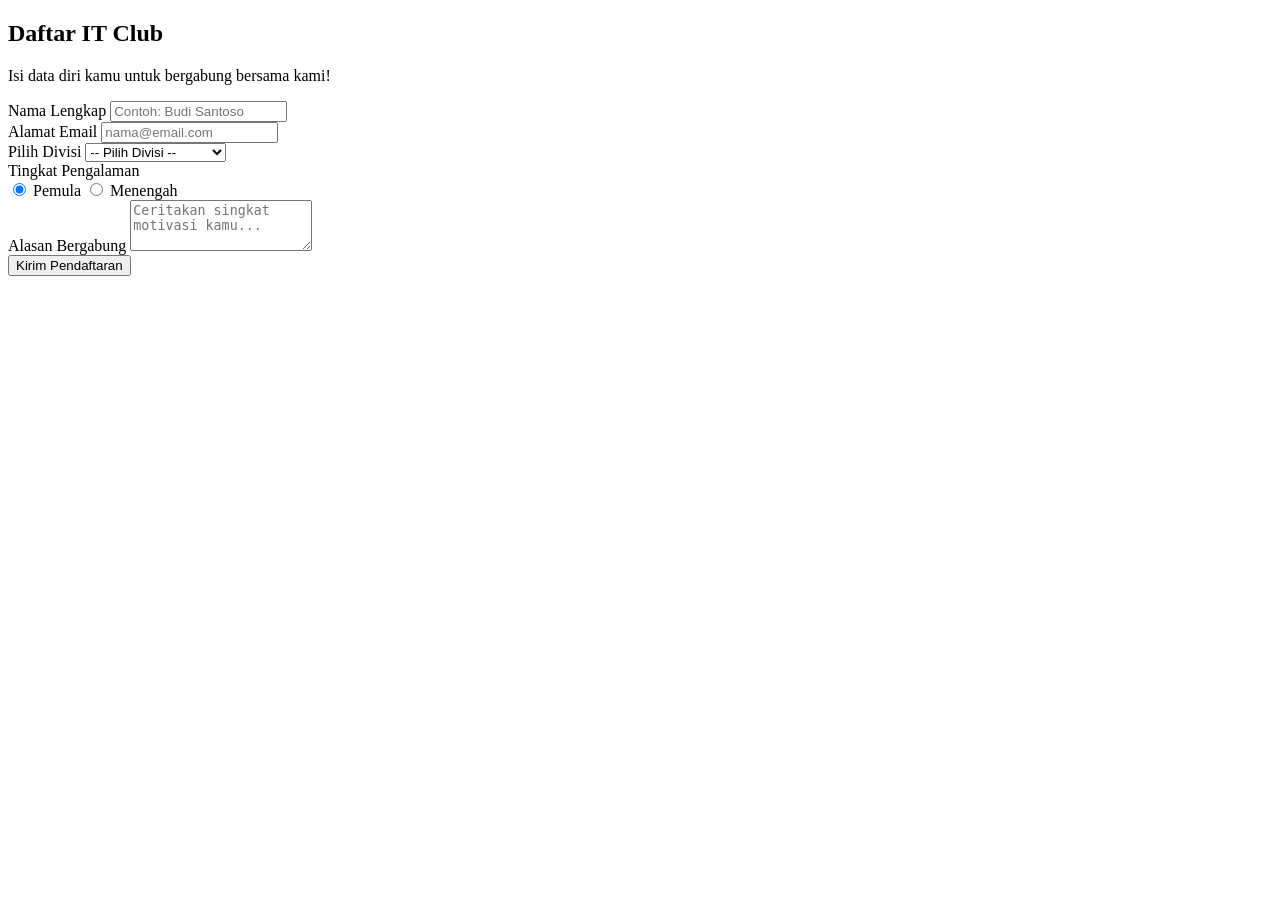
<file: index.html>
<!DOCTYPE html>
<html lang="id">
<head>
  <meta charset="UTF-8">
  <meta name="viewport" content="width=device-width, initial-scale=1.0">
  <title>Pendaftaran IT Club</title>
  <!-- Menghubungkan file HTML dengan file CSS -->
  <link rel="stylesheet" href="task.css">
</head>
<body>

  <!-- Pembungkus utama (Card) -->
  <div class="form-card">
    <h2>Daftar IT Club</h2>
    <p class="subtitle">Isi data diri kamu untuk bergabung bersama kami!</p>

    <form action="#" method="POST">
      
      <!-- Input Teks: Nama Lengkap -->
      <div class="form-group">
        <label for="nama">Nama Lengkap</label>
        <input type="text" id="nama" name="nama" placeholder="Contoh: Budi Santoso" required>
      </div>

      <!-- Input Email -->
      <div class="form-group">
        <label for="email">Alamat Email</label>
        <input type="email" id="email" name="email" placeholder="nama@email.com" required>
      </div>

      <!-- Dropdown (Select): Pilihan Divisi -->
      <div class="form-group">
        <label for="divisi">Pilih Divisi</label>
        <select id="divisi" name="divisi" required>
          <option value="">-- Pilih Divisi --</option>
          <option value="web">Web Development</option>
          <option value="design">UI/UX Design</option>
          <option value="game">Game Development</option>
        </select>
      </div>

      <!-- Radio Button: Tingkat Pengalaman -->
      <div class="form-group">
        <label>Tingkat Pengalaman</label>
        <div class="radio-group">
          <label class="radio-label">
            <input type="radio" name="level" value="pemula" checked> Pemula
          </label>
          <label class="radio-label">
            <input type="radio" name="level" value="menengah"> Menengah
          </label>
        </div>
      </div>

      <!-- Textarea: Alasan Bergabung -->
      <div class="form-group">
        <label for="alasan">Alasan Bergabung</label>
        <textarea id="alasan" name="alasan" rows="3" placeholder="Ceritakan singkat motivasi kamu..."></textarea>
      </div>

      <!-- Tombol Submit -->
      <button type="submit" class="btn-submit">Kirim Pendaftaran</button>

    </form>
  </div>

</body>
</html>
</file>
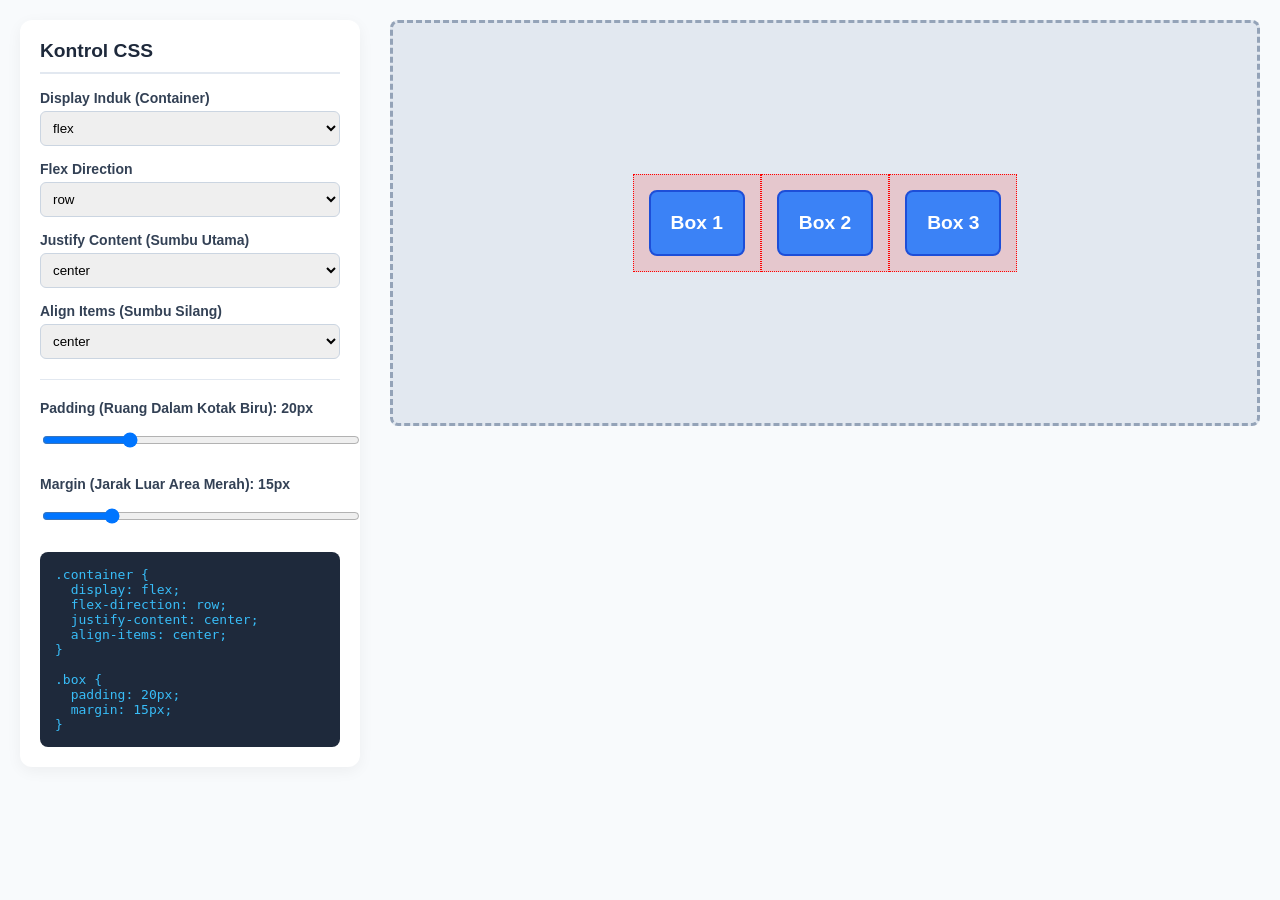
<file: simulation.html>
<!DOCTYPE html>
<html lang="id">
<head>
  <meta charset="UTF-8">
  <title>Simulator CSS IT Club</title>
  <style>
    body {
      font-family: 'Segoe UI', Tahoma, Geneva, Verdana, sans-serif;
      margin: 0; padding: 20px; background: #f8fafc; color: #334155;
      display: flex; gap: 30px;
    }
    
    /* Panel Kontrol */
    .controls {
      width: 300px; background: white; padding: 20px;
      border-radius: 12px; box-shadow: 0 4px 15px rgba(0,0,0,0.05);
    }
    .controls h2 { margin-top: 0; color: #1e293b; font-size: 1.2rem; border-bottom: 2px solid #e2e8f0; padding-bottom: 10px; }
    .control-group { margin-bottom: 15px; }
    label { display: block; font-size: 14px; font-weight: 600; margin-bottom: 5px; }
    select, input[type="range"] { width: 100%; padding: 8px; border-radius: 6px; border: 1px solid #cbd5e1; }
    
    /* Tampilan Kode CSS */
    .css-output {
      background: #1e293b; color: #38bdf8; padding: 15px;
      border-radius: 8px; font-family: monospace; white-space: pre-wrap; font-size: 13px;
    }
    
    /* Area Layar Utama */
    .playground {
      flex: 1; display: flex; flex-direction: column;
    }
    
    /* Container yang Dimanipulasi */
    #container {
      background: #e2e8f0;
      border: 3px dashed #94a3b8;
      min-height: 400px;
      border-radius: 8px;
      transition: all 0.3s ease;
      /* Default styles, ditimpa oleh JS nanti */
      display: flex; flex-direction: row; justify-content: center; align-items: center;
    }
    
    /* Kotak Anak */
    .box {
      background: #3b82f6;
      border: 2px solid #1d4ed8;
      color: white; font-weight: bold; font-size: 1.2rem;
      text-align: center; border-radius: 8px;
      transition: all 0.3s ease;
      /* Box Sizing penting agar padding membesarkan perut ke dalam, bukan hanya teksnya */
      box-sizing: content-box; 
    }
    
    /* Visualisasi Margin (Area Merah Muda) */
    .box-wrapper {
      background-color: rgba(239, 68, 68, 0.2); /* Merah transparan untuk margin */
      border: 1px dotted red;
      transition: all 0.3s ease;
    }
  </style>
</head>
<body>

  <!-- PANEL KONTROL -->
  <div class="controls">
    <h2>Kontrol CSS</h2>
    
    <div class="control-group">
      <label>Display Induk (Container)</label>
      <select id="ctrl-display">
        <option value="flex" selected>flex</option>
        <option value="block">block</option>
        <option value="inline-block">inline-block</option>
      </select>
    </div>

    <!-- Hanya aktif kalau display: flex -->
    <div id="flex-controls">
      <div class="control-group">
        <label>Flex Direction</label>
        <select id="ctrl-direction">
          <option value="row" selected>row</option>
          <option value="column">column</option>
        </select>
      </div>
      <div class="control-group">
        <label>Justify Content (Sumbu Utama)</label>
        <select id="ctrl-justify">
          <option value="center" selected>center</option>
          <option value="flex-start">flex-start</option>
          <option value="flex-end">flex-end</option>
          <option value="space-between">space-between</option>
          <option value="space-around">space-around</option>
          <option value="space-evenly">space-evenly</option>
        </select>
      </div>
      <div class="control-group">
        <label>Align Items (Sumbu Silang)</label>
        <select id="ctrl-align">
          <option value="center" selected>center</option>
          <option value="flex-start">flex-start</option>
          <option value="flex-end">flex-end</option>
          <option value="stretch">stretch</option>
        </select>
      </div>
    </div>

    <hr style="border: 0; border-top: 1px solid #e2e8f0; margin: 20px 0;">

    <div class="control-group">
      <label>Padding (Ruang Dalam Kotak Biru): <span id="val-padding">20</span>px</label>
      <input type="range" id="ctrl-padding" min="0" max="80" value="20">
    </div>
    
    <div class="control-group">
      <label>Margin (Jarak Luar Area Merah): <span id="val-margin">15</span>px</label>
      <input type="range" id="ctrl-margin" min="0" max="80" value="15">
    </div>

    <div class="css-output" id="code-output"></div>
  </div>

  <!-- AREA SIMULASI -->
  <div class="playground">
    <div id="container">
      <div class="box-wrapper"><div class="box">Box 1</div></div>
      <div class="box-wrapper"><div class="box">Box 2</div></div>
      <div class="box-wrapper"><div class="box">Box 3</div></div>
    </div>
  </div>

  <!-- SCRIPT INTERAKTIF -->
  <script>
    // Ambil elemen dari HTML
    const container = document.getElementById('container');
    const boxes = document.querySelectorAll('.box');
    const boxWrappers = document.querySelectorAll('.box-wrapper');
    const codeOutput = document.getElementById('code-output');
    
    // Ambil input kontrol
    const ctrlDisplay = document.getElementById('ctrl-display');
    const flexControls = document.getElementById('flex-controls');
    const ctrlDirection = document.getElementById('ctrl-direction');
    const ctrlJustify = document.getElementById('ctrl-justify');
    const ctrlAlign = document.getElementById('ctrl-align');
    const ctrlPadding = document.getElementById('ctrl-padding');
    const ctrlMargin = document.getElementById('ctrl-margin');
    
    const valPadding = document.getElementById('val-padding');
    const valMargin = document.getElementById('val-margin');

    // Fungsi untuk memperbarui tampilan
    function updateLayout() {
      const display = ctrlDisplay.value;
      const direction = ctrlDirection.value;
      const justify = ctrlJustify.value;
      const align = ctrlAlign.value;
      const padding = ctrlPadding.value;
      const margin = ctrlMargin.value;

      // 1. Terapkan Style ke Container Induk
      container.style.display = display;
      
      if(display === 'flex') {
        flexControls.style.display = 'block';
        container.style.flexDirection = direction;
        container.style.justifyContent = justify;
        container.style.alignItems = align;
      } else {
        flexControls.style.display = 'none'; // Sembunyikan kontrol flex jika bukan flex
        container.style.flexDirection = '';
        container.style.justifyContent = '';
        container.style.alignItems = '';
      }

      // 2. Terapkan Style ke Box (Padding & Margin)
      // Margin diterapkan di wrapper agar terlihat area merah transparan (untuk edukasi)
      // Padding diterapkan di kotak biru
      boxWrappers.forEach(wrapper => wrapper.style.padding = margin + 'px');
      boxes.forEach(box => {
        box.style.padding = padding + 'px';
        box.style.display = display === 'flex' ? 'block' : display === 'inline-block' ? 'inline-block' : 'block';
      });
      
      // Update Text Nilai
      valPadding.innerText = padding;
      valMargin.innerText = margin;

      // 3. Tulis Kode CSS ke Layar
      let cssText = `.container {\n  display: ${display};\n`;
      if(display === 'flex') {
        cssText += `  flex-direction: ${direction};\n`;
        cssText += `  justify-content: ${justify};\n`;
        cssText += `  align-items: ${align};\n`;
      }
      cssText += `}\n\n.box {\n  padding: ${padding}px;\n  margin: ${margin}px;\n}`;
      codeOutput.innerText = cssText;
    }

    // Pasang Event Listener (Setiap digeser/diklik, panggil updateLayout)
    ctrlDisplay.addEventListener('change', updateLayout);
    ctrlDirection.addEventListener('change', updateLayout);
    ctrlJustify.addEventListener('change', updateLayout);
    ctrlAlign.addEventListener('change', updateLayout);
    ctrlPadding.addEventListener('input', updateLayout);
    ctrlMargin.addEventListener('input', updateLayout);

    // Jalankan sekali saat pertama dibuka
    updateLayout();
  </script>

</body>
</html>
</file>
<file: task.css>
/* ==========================================================================
   LEMBAR KERJA PRAKTIKUM IT CLUB: STYLING FORM DENGAN CSS
   Petunjuk: Tuliskan kode CSS yang tepat sesuai instruksi di setiap nomor!
   ========================================================================== */


/* =========================================
   BAGIAN 1: CSS RESET & BOX SIZING
   ========================================= */

/* 1. Buat universal selector (tanda bintang) untuk memilih seluruh elemen HTML

  /* 2. Atur box-sizing menjadi border-box agar ukuran elemen tidak melebar saat diberi padding */

  /* 3. Hapus seluruh jarak luar (margin) bawaan browser menjadi 0 */

  /* 4. Hapus seluruh ruang dalam (padding) bawaan browser menjadi 0 */

/* 5. Tutup kurung kurawal untuk universal selector */




/* =========================================
   BAGIAN 2: MENGATUR LATAR & MENENGAHKAN FORM
   ========================================= */

/* 6. Buat element selector untuk mengatur bagian body

  /* 7. Ubah jenis huruf  menjadi 'Segoe UI', dengan cadangan Tahoma, Geneva, Verdana, sans-serif */

  /* 8. Beri warna latar belakang  abu-abu kebiruan lembut: #f0f4f8 */

  /* 9. Ubah warna teks utama  menjadi abu-abu gelap: #333333 */

  /* 10. Aktifkan mode Flexbox  agar posisi kartu form mudah diatur */

  /* 11. Tengahkan kartu form secara horizontal/kiri-kanan (justify)  */

  /* 12. Tengahkan kartu form secara vertikal/atas-bawah (align) */

  /* 13. Atur tinggi minimal  sebesar 100vh agar memenuhi tinggi layar */

  /* 14. Beri ruang dalam sebesar 20px agar kartu tidak menempel ke tepi layar */

/*15. Tutup kurung kurawal untuk body



/* =========================================
   BAGIAN 3: DESAIN KARTU FORM (CARD) & JUDUL
   ========================================= */

/* 16. Buat class selector untuk .form-card

  /* 17. Beri warna latar belakang putih bersih: #ffffff */

  /* 18. Atur lebar  kartu menjadi 100% */

  /* 19. Batasi lebar maksimal kartu sebesar 420px */

  /* 20. Beri ruang dalam sebesar 30px */

  /* 21. Buat keempat sudut kartu melengkung  sebesar 12px */

  /* 22. Tambahkan efek bayangan (box) dengan nilai: 0 8px 20px rgba(0, 0, 0, 0.08) */

/*23 Tutup kurung kurawal untuk .form-card


/* 24. Buat selector untuk memilih elemen h2 yang berada di dalam .form-card

  /* 25. Buat posisi teks judul menjadi rata tengah  */

  /* 26. Beri warna teks biru tua gelap: #1e293b */

  /* 27. Beri jarak luar bawah  sebesar 6px */

/* 28. Tutup kurung kurawal untuk .form-card h2 */


/* 29. Buat class selector untuk .subtitle

  /* 30. Buat posisi teks subjudul menjadi rata tengah */

  /* 31. Atur ukuran huruf  menjadi 14px */

  /* 32. Beri warna teks abu-abu redup: #64748b */

  /* 33. Beri jarak luar bawah sebesar 24px */

/* 34. Tutup kurung kurawal untuk .subtitle */



/* =========================================
   BAGIAN 4: MENGATUR JARAK BARIS & LABEL
   ========================================= */

/* 35. Buat class selector untuk .form-group

  /* 36. Beri jarak luar bawah sebesar 16px agar antar kolom input tidak menempel */




/* 38. Buat element selector untuk label

  /* 39. Ubah sifat tampilan/display  menjadi block agar label berada di baris tersendiri di atas input */

  /* 40. Atur ukuran huruf menjadi 14px */

  /* 41. Buat ketebalan huruf  sedikit tebal dengan nilai 600 */

  /* 42. Beri jarak luar bawah sebesar 6px */

  /* 43. Ubah warna teks label menjadi #334155 */





/* =========================================
   BAGIAN 5: STYLING KOLOM INPUT & EFEK FOCUS
   ========================================= */

/* 45. Buat group selector untuk memilih: input[type="text"], input[type="email"], select, dan textarea */

  /* 46. Buat lebar  seluruh kolom input menjadi 100% */

  /* 47. Beri ruang dalam atas-bawah 10px dan kiri-kanan 12px (tulis: 10px 12px) */

  /* 48. Buat garis tepi  dengan ketebalan 1.5px, jenis garis solid, dan warna #cbd5e1 */

  /* 49. Buat sudut kotak input melengkung  sebesar 8px */

  /* 50. Atur ukuran huruf di dalam kotak input menjadi 14px */

  /* 51. Atur font-family menjadi inherit agar mengikuti jenis huruf dari body */

  /* 52. Tambahkan efek animasi transisi  dengan nilai: border-color 0.2s, box-shadow 0.2s */




/* 54. Buat group selector yang sama seperti nomor 45, tetapi tambahkan :focus di akhir tiap elemen (contoh: select:focus) */

  /* 55. Hilangkan garis hitam bawaan browser saat input diklik (atur outline menjadi none) */

  /* 56. Ubah warna garis tepi  menjadi biru #2563eb saat kolom aktif diketik */

  /* 57. Tambahkan efek cahaya/box shadow di luar garis  dengan nilai: 0 0 0 3px rgba(37, 99, 235, 0.15) */

/* 58. Tutup kurung kurawal untuk selector :focus */



/* =========================================
   BAGIAN 6: RADIO BUTTON & TOMBOL SUBMIT
   ========================================= */

/* 59. Buat class selector untuk .radio-group

  /* 60. Gunakan display flex agar pilihan radio berjejer ke samping */

  /* 61. Beri jarak antar pilihan  sebesar 20px */

  /* 62. Beri jarak luar atas  sebesar 8px */

/* 63. Tutup kurung kurawal untuk .radio-group */


/* 64. Buat class selector untuk .radio-label

  /* 65. Kembalikan ketebalan huruf  menjadi normal */

  /* 66. Gunakan display flex agar bulatan radio dan teks mudah disejajarkan */

  /* 67. Sejajarkan bulatan radio dan teks secara vertikal di tengah  */

  /* 68. Beri jarak sebesar 6px antara bulatan radio dan teks */

  /* 69. Ubah bentuk kursor mouse  menjadi pointer */




/* 71. Buat class selector untuk tombol .btn-submit

  /* 72. Atur lebar tombol menjadi 100% */

  /* 73. Beri ruang dalam  sebesar 12px */

  /* 74. Beri warna latar belakang biru utama: #2563eb */

  /* 75. Beri warna teks putih: #ffffff */

  /* 76. Hilangkan garis tepi bawaan tombol  */

  /* 77. Buat sudut tombol melengkung  sebesar 8px */

  /* 78. Atur ukuran huruf menjadi 15px */

  /* 79. Atur ketebalan huruf  menjadi 600 */

  /* 80. Ubah bentuk kursor mouse menjadi pointer saat menyentuh tombol */

  /* 81. Beri jarak luar atas sebesar 8px */

  /* 82. Tambahkan efek transisi untuk perubahan background-color selama 0.2s */




/* 84. Buat selector .btn-submit dengan tambahan pseudo-class :hover

  /* 85. Ubah warna latar belakang  tombol menjadi biru yang lebih gelap: #1d4ed8 */
</file>
